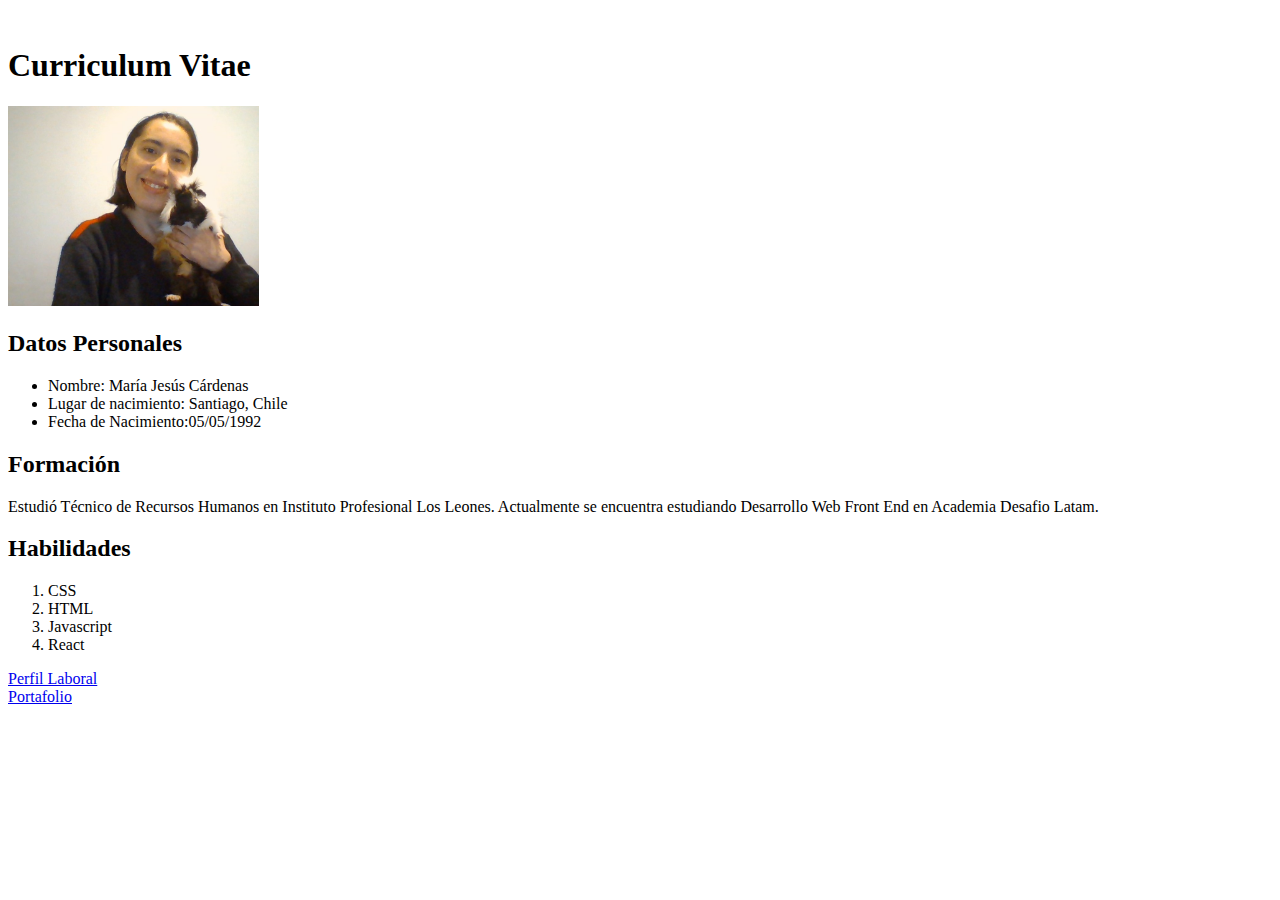
<file: Desafio 1/Index.html>
<!DOCTYPE html>
<html lang="en">
<head>
    <meta charset="UTF-8">
    <meta http-equiv="X-UA-Compatible" content="IE=edge">
    <meta name="viewport" content="width=device-width, initial-scale=1.0">
    <link rel="icon" type="image/png" href="/assets/favicon/favicon.ico">
    <title>Curriculum María Jesús Cárdenas</title>
</head>
<br>
    <h1>Curriculum Vitae</h1>
    <img src="assets/foto.jpg" height="200" title="Foto" alt="Foto de mí"/>
    <h2>Datos Personales</h2>
    <ul>
        <li>Nombre: María Jesús Cárdenas</li>
        <li>Lugar de nacimiento: Santiago, Chile</li>
        <li>Fecha de Nacimiento:05/05/1992</li>
    </ul>
    <h2>Formación</h2>
    <p>Estudió Técnico de Recursos Humanos en Instituto Profesional Los Leones. Actualmente se encuentra estudiando Desarrollo Web Front End en Academia Desafio Latam.</p>

    <h2>Habilidades</h2>
    <ol>
        <li>CSS</li>
        <li>HTML</li>
        <li>Javascript</li>
        <li>React</li>
    </ol>

    <a target="_blank" href="https://www.linkedin.com/in/mariajesuscardenas1992/" >Perfil Laboral</a><br>
    <a target="_blank" href="Portafolio.html" >Portafolio</a>

</body>
</html>
</file>
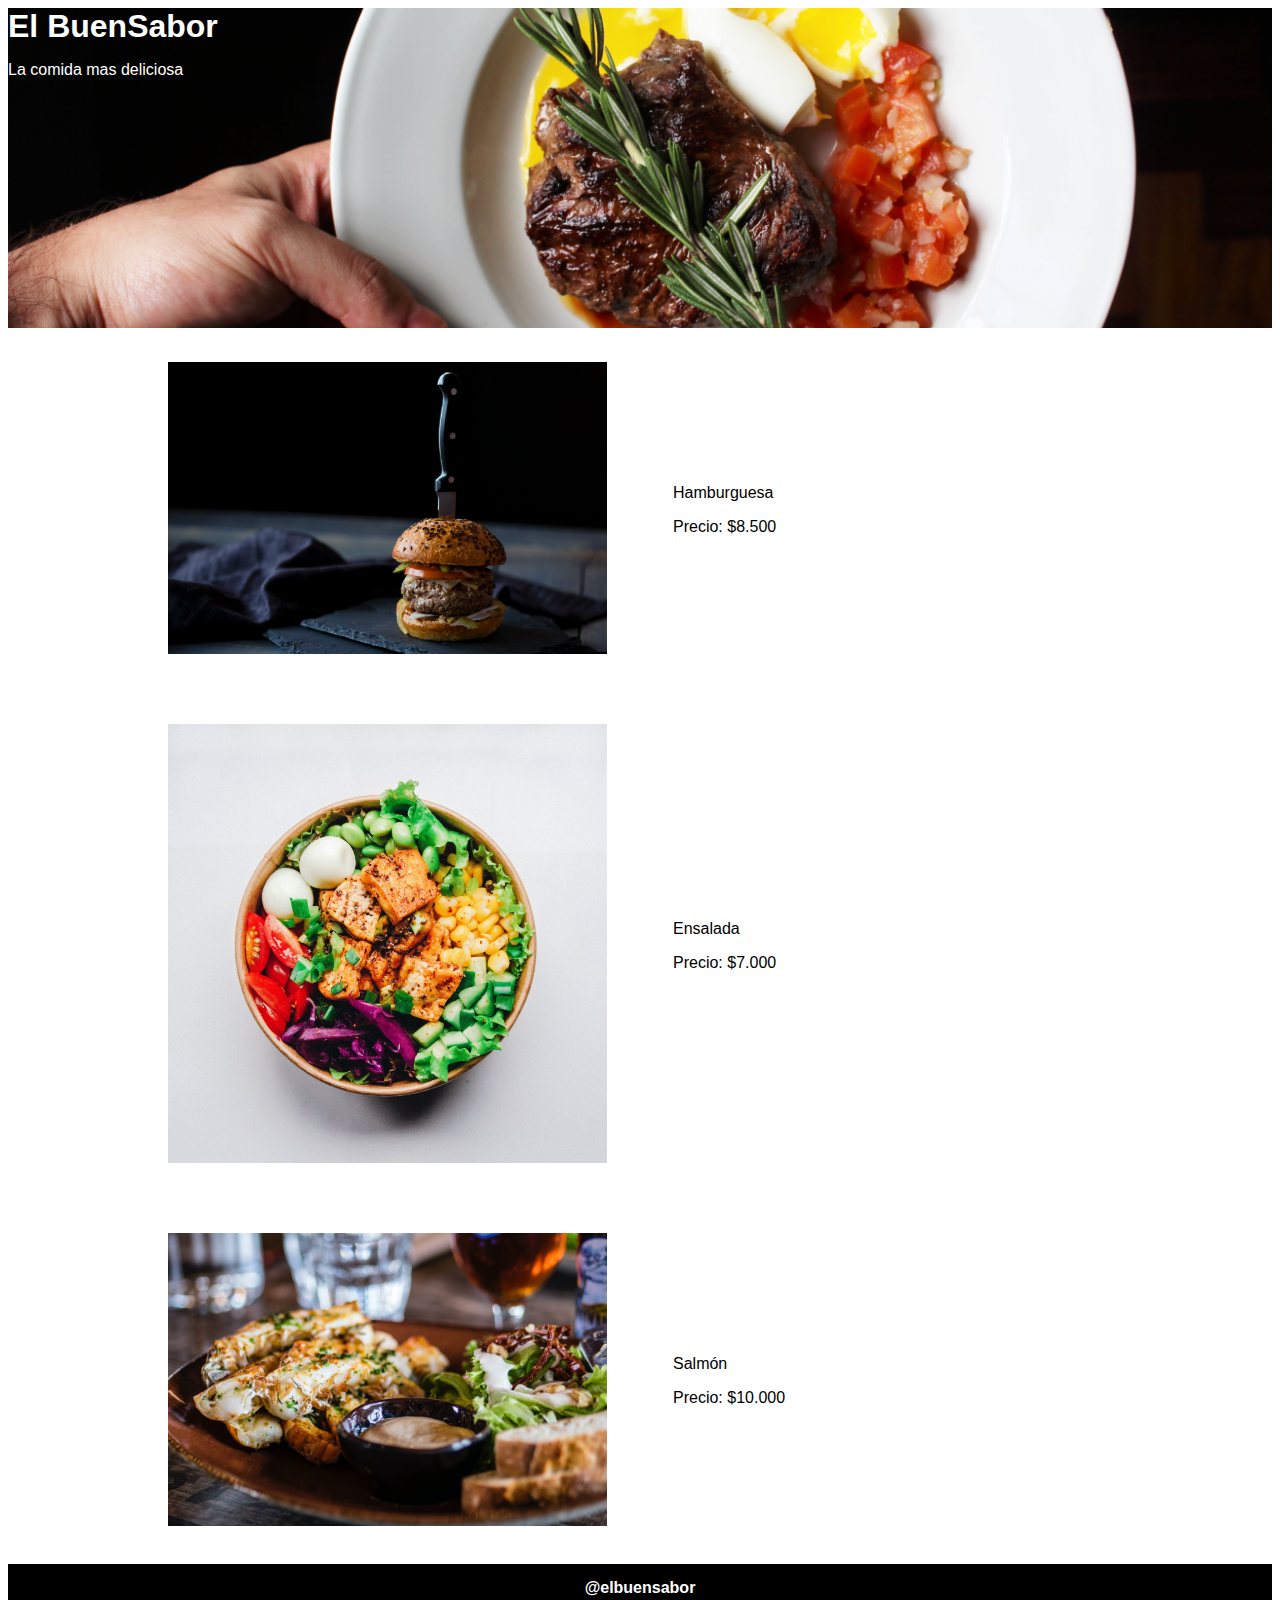
<file: Desafio 2/Index.html>
<!DOCTYPE html>
<html lang="en">
<head>
    <meta charset="UTF-8">
    <meta http-equiv="X-UA-Compatible" content="IE=edge">
    <meta name="viewport" content="width=device-width, initial-scale=1.0">
    <title>El Buen Sabor</title>
    
    <link rel="stylesheet" href="assets/css/style.css">
</head>
<body>
    <div class="header">
        <h1><strong>El Buen</strong>Sabor</h1>
        <p>La comida mas deliciosa</p>
        </div>

       <div class="products"> 
        <table>
            <tr>
                <td>
                    <img src="assets/imgs/1.jpg">
                </td>
                <td>
                    <p>Hamburguesa</p>
                    <p>Precio: $8.500</p>
                </td>
                <tr>
                    <td>
                        <img src="assets/imgs/2.jpg">
                    </td>
                    <td>
                        <p>Ensalada</p>
                        <p>Precio: $7.000</p>
                    </td>
                </tr>
                <tr>
                    <td>
                        <img src="assets/imgs/3.jpg">
                    </td>
                    <td>
                        <p>Salmón</p>
                        <p>Precio: $10.000</p>
                    </td>
                </tr>
            </tr>
        </table>
       </div>

        <div class="footer">@elbuensabor</div>
</body>
</html>
</file>
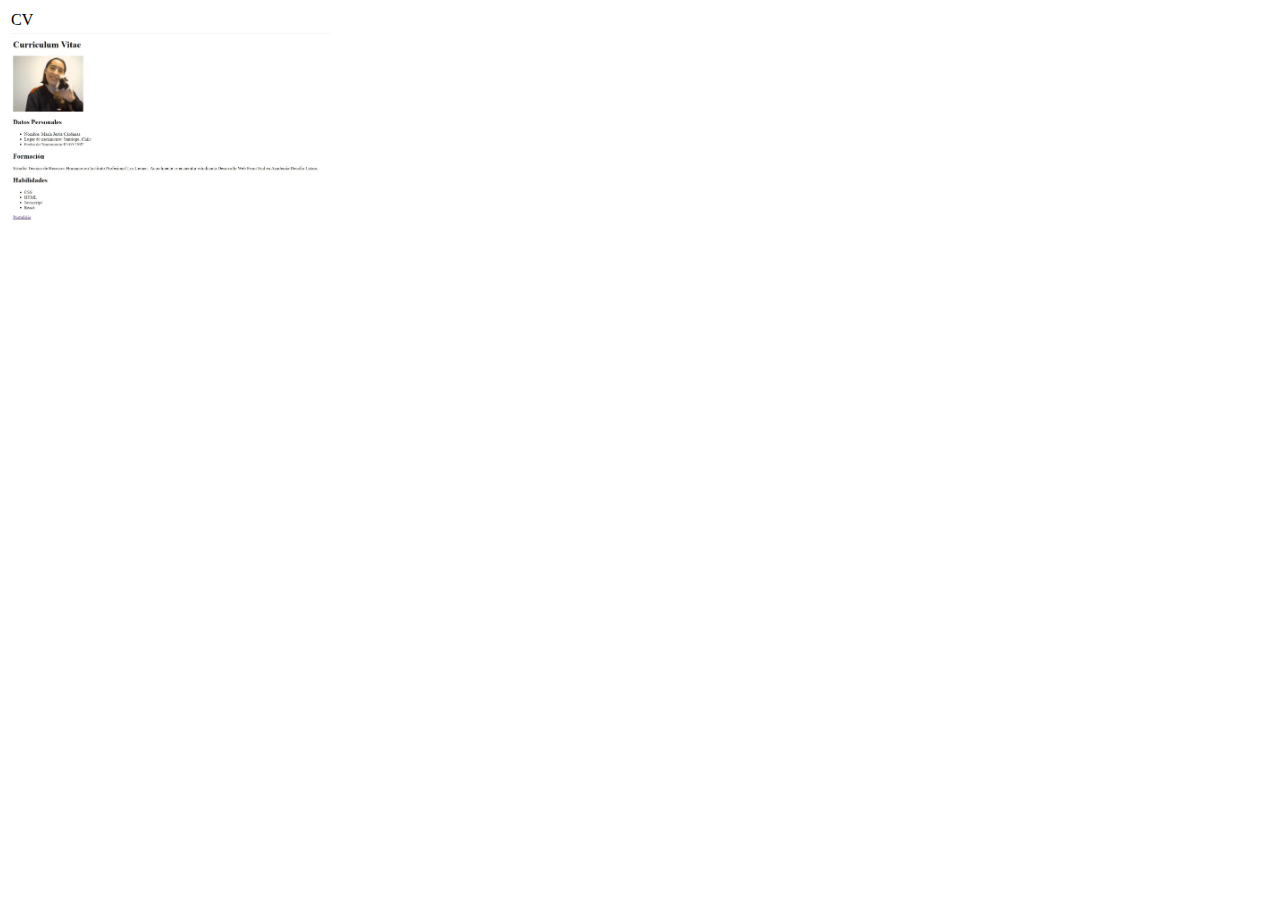
<file: Desafio 1/Portafolio.html>
<!DOCTYPE html>
<html lang="en">
<head>
    <meta charset="UTF-8">
    <meta http-equiv="X-UA-Compatible" content="IE=edge">
    <meta name="viewport" content="width=device-width, initial-scale=1.0">
    <title>Document</title>
</head>
<body>
    <table>
        <tr>
            <td>CV</td>
        </tr>
        <tr>
            <td>
            <img src="assets/portafolio.jpg" height="200" title="Foto Portafolio" alt="Foto de mí"/></td>
        </tr>
    </table>
</body>
</html>
</file>
<file: Desafio 2/assets/css/style.css>
body{
    font-family: 'Lucida Sans', 'Lucida Sans Regular', 'Lucida Grande', 'Lucida Sans Unicode',
    Geneva, Verdana, sans-serif;
    }


.header{
    height: 20em;
    color: white;
    background-image: url("../imgs/fondo.jpg");
    background-size: cover;
    background-position: center;
    }

.header h1{
        margin: 0px;
        }

 .products {
         width: 80%;
        margin: auto;
            }

.products td {
    width:50%;
    padding:2em;
}

.products img{
    width:100%;
}

.footer{
    height: 3em;
    line-height: 3em;
    background-color: rgb(0, 0, 0);
    color: white;
    text-align: center;
    font-weight: 900;
    }
</file>
